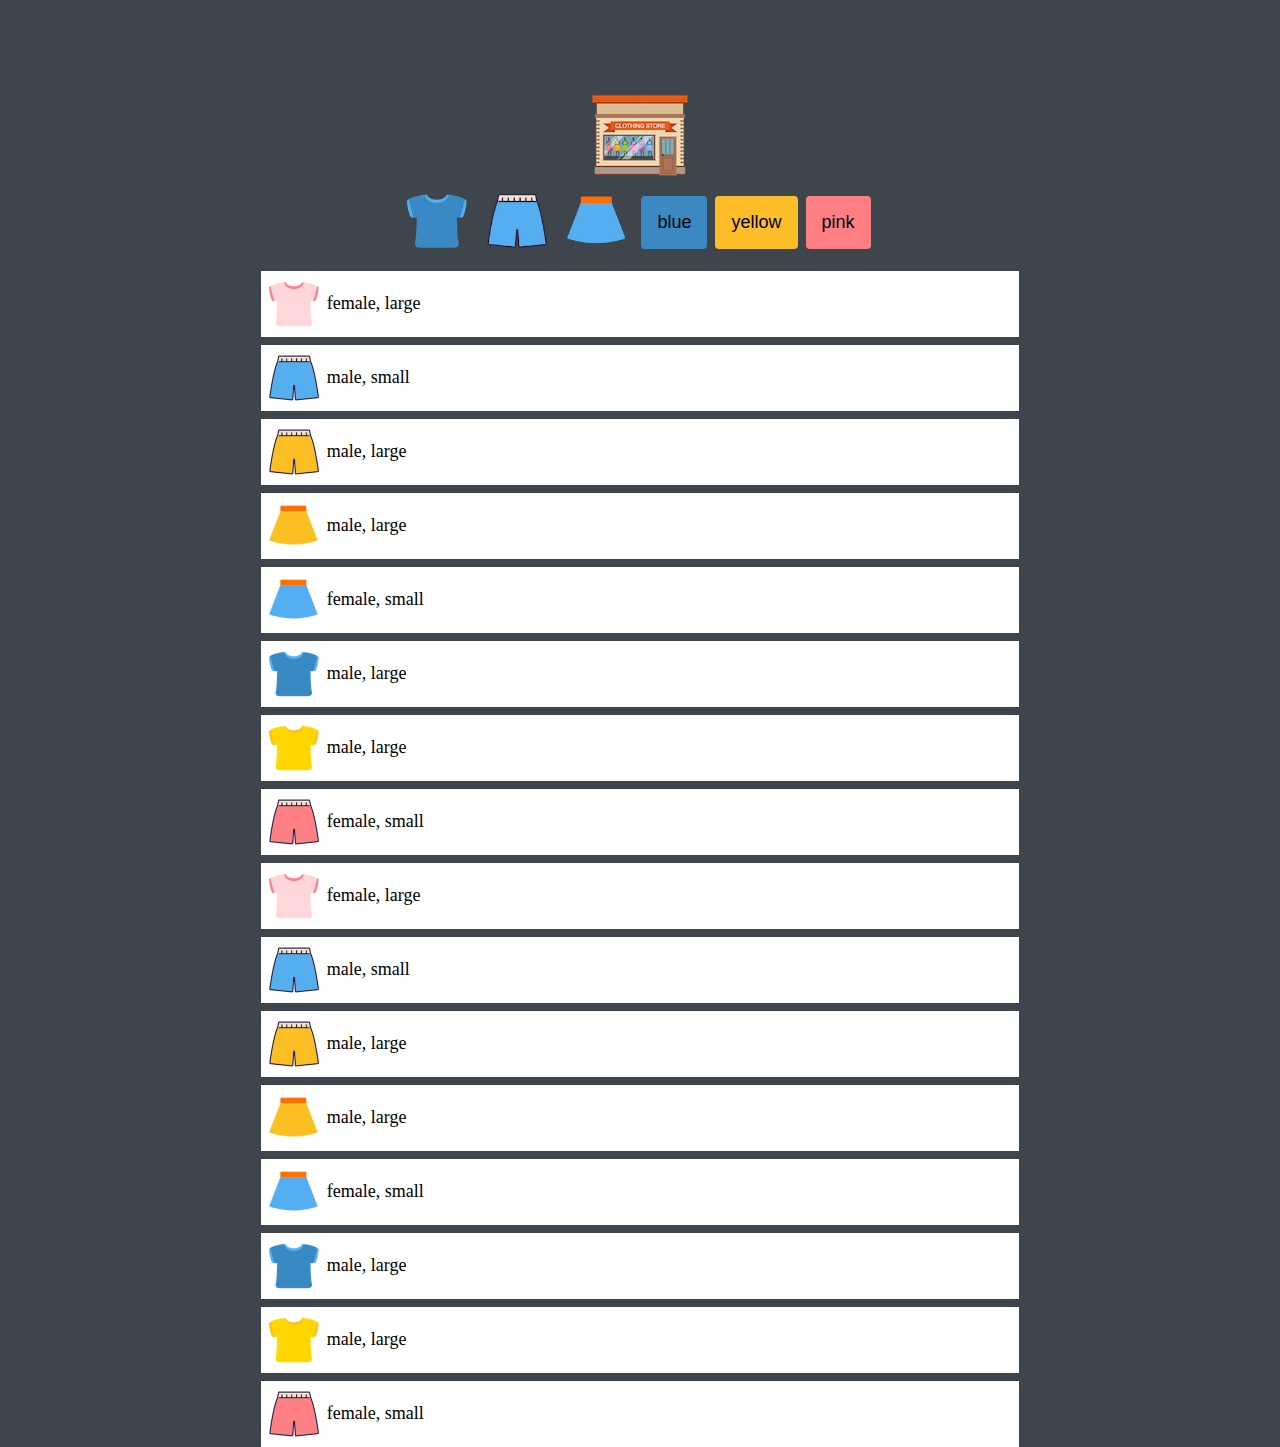
<file: index.html>
<!DOCTYPE html>
<html lang="en">

<head>
  <meta charset="UTF-8" />
  <meta name="viewport" content="width=device-width, initial-scale=1.0" />
  <title>은지 Online Shopping</title>
  <link rel="stylesheet" href="style.css" />
  <script src="src/main.js" defer></script>
</head>
<body>
  <!-- Logo -->
  <input type="image" class="logo" src="img/logo.png">
  <!-- Buttons -->
  <section class="buttons">
    <button class="btn">
      <img src="img/blue_t.png" alt="tshirt" class="imgBtn" data-key="type" data-value="tshirt"> 
    </button> 
    <button class="btn">
      <img src="img/blue_p.png" alt="pants" class="imgBtn" data-key="type" data-value="pants"> 
    </button>
    <button class="btn">
      <img src="img/blue_s.png" alt="skirt" class="imgBtn" data-key="type" data-value="skirt"> 
    </button>
    <button class="btn colorBtn blue" data-key="color" data-value="blue">blue</button>
    <button class="btn colorBtn yellow" data-key="color" data-value="yellow">yellow</button>
    <button class="btn colorBtn pink" data-key="color" data-value="pink">pink</button>
  </section>
  <!-- Items -->
  <ul class="items"></ul>
</body>
</html>
</file>
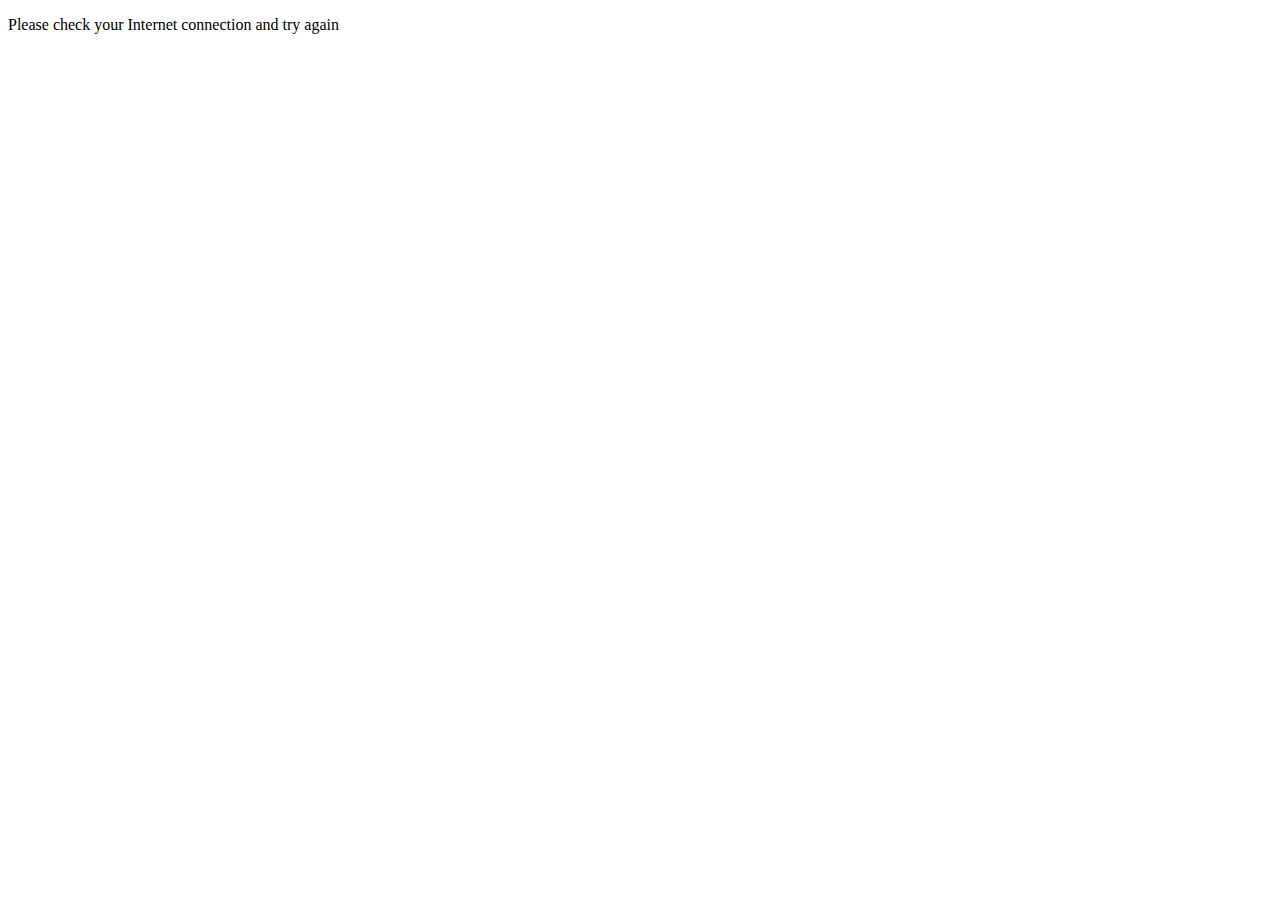
<file: offline.html>
<!DOCTYPE html>
<html lang="en">
<head>
  <meta charset="UTF-8" />
    <meta http-equiv="X-UA-Compatible" content="IE=edge">
  <meta name="viewport" content="width=device-width, initial-scale=1.0" />
  <title>No Internet Connection</title>
 </script> 
</head>
<body>
    <p>Please check your Internet connection and try again</p>
</body>
</html>
</file>
<file: style.css>
:root {
  /* color */
  --color-black: #3f454d;
  --color-white: #ffffff;
  --color-blue: #3b88c3;
  --color-yellow: #fbbe28;
  --color-pink: #fd7f84;
  --color-light-grey: #dfdfdf;

  /* size */
  --base-space: 8px;
  --size-button: 60px;
  --size-border: 4px;
  --size-thumbnall: 50px;
  --font-size: 18px;

  /* annimation */
  --annimation-duration: 300ms;
}

body {
  height: 100vh;
  background-color: var(--color-black);
  display : flex;
  flex-direction: column;
  justify-content: center;
  align-items: center;
}

.logo {
  cursor: pointer;
  transition: transform var(--annimation-duration) ease;
}

.btn {
  background-color: transparent;
  border :none;
  outline: none;
  cursor: pointer;
  transition: transform var(--annimation-duration) ease;
  margin-right: var(--base-space);
}

.btn:hover,
.logo:hover {
  transform: scale(1,1);
}

.buttons {
  display: flex;
  align-items: center;
}

.imgBtn {
  width: var(--size-button);
  height: var(--size-button);
}

.colorBtn {
  font-size: var(--font-size);
  padding: calc(var(--base-space) * 2);
  border-radius: var(--size-border);
}

.blue {
  background-color: var(--color-blue);
}

.yellow {
  background-color: var(--color-yellow);
}

.pink {
  background-color: var(--color-pink);
}

.items {
  width: 60%;
  height: 60%; 
  list-style: none;
  padding-left: 0;
}

.item {
  background-color: white;
  display: flex;
  align-items: center;
  padding: var(--base-space);
  margin-bottom: var(--base-space);
  overflow-y: scroll;
}

.item__thumbnail {
  width: var(--size-thumbnall);
  height: var(--size-thumbnall);
}

.item__description {
  margin-left: var(--base-space);
  font-size: var(--font-size);
}
</file>
